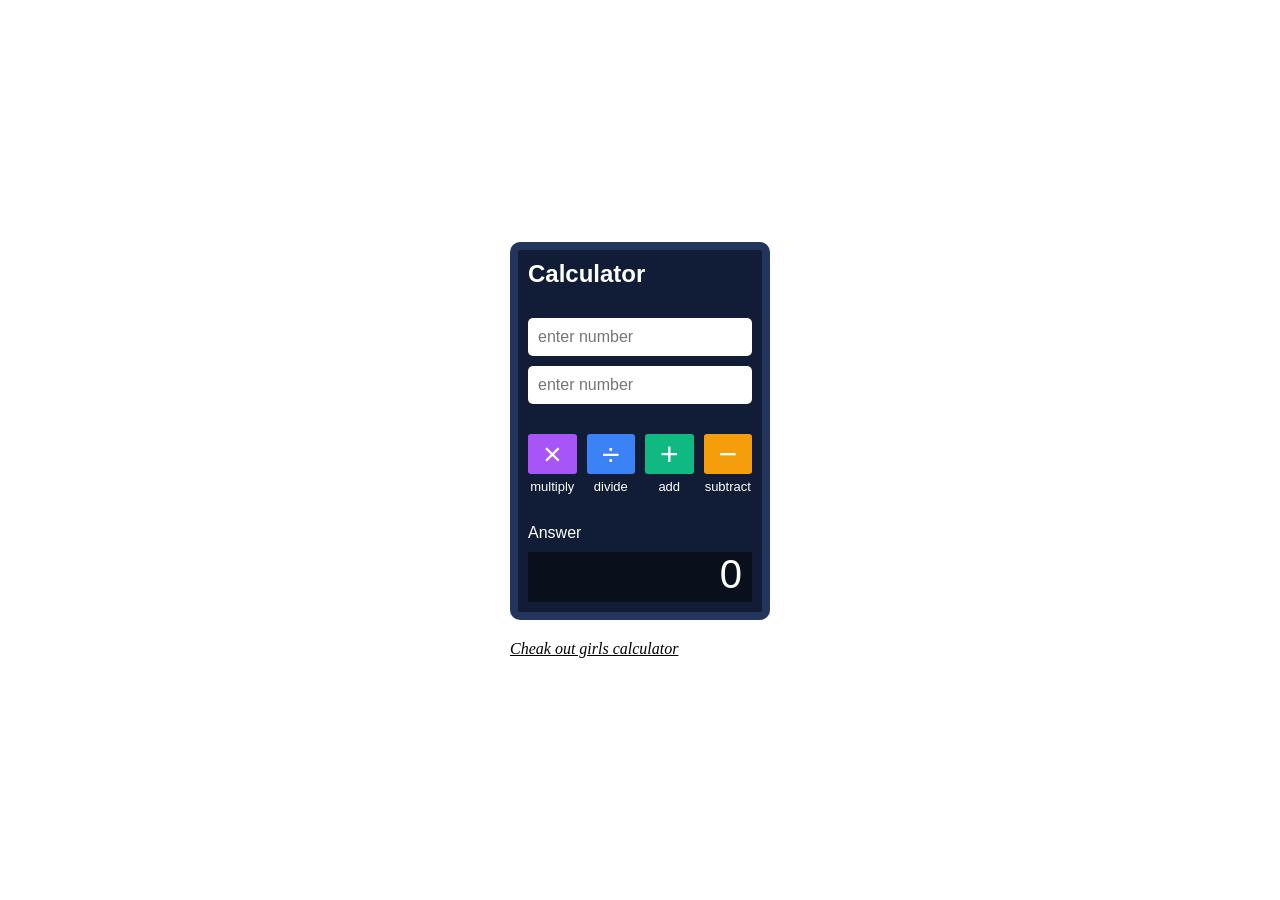
<file: index.html>
<!DOCTYPE html>
<html lang="en">
<head>
    <meta charset="UTF-8">
    <meta name="viewport" content="width=device-width, initial-scale=1.0">
    <title>Simple Calculator</title>
    <link rel="stylesheet" href="style.css">
    <script src="script.js" defer></script>
</head>
<body>
    <main>
        <section class="container">
            <h1>Calculator</h1>

            <!-- WHERE TO INPUT NUMBER -->

            <section class="cal__input-section">
                <input class="cal__input" id="firstnum" type="number" placeholder="enter number">
                <input class="cal__input" id="secondnum" type="number" placeholder="enter number">
            </section>

            <!-- CALCULATOR BUTTONS -->

            <section class="cal__btn-section">
                <div class="btn__rapper">
                    <button class="btn btn__multiply" id="multiply">×</button>
                    <p class="btn__description">multiply</p>
                </div>
                <div class="btn__rapper">
                    <button class="btn btn__divide" id="divide">÷</button>
                    <p class="btn__description">divide</p>
                </div>
                <div class="btn__rapper">
                    <button class="btn btn__add" id="add">+</button>
                    <p class="btn__description">add</p>
                </div>
                <div class="btn__rapper">
                    <button class="btn btn__subtract" id="subtract">−</button>
                    <p class="btn__description">subtract</p>
                </div>
            </section>

            <!-- YOUR ANSWER -->

            <div class="answer__rapper">
                <p >Answer</p>
                <div class="display__answer" id="show">0</div>
            </div>
        </section>

        <a href="./index2.html">Cheak out girls calculator </a>
        
    </main>
</body>
</html>
</file>
<file: style.css>
/* GENERAL RESET */
*
{
    margin: 0;
    padding: 0;
    box-sizing: border-box;
}

html
{
    font-size: 62.5%;
}

:root
{
    --bg-answer: #0A0F1C;
    --bg: #111d36;
    --Border-glow: #23355c;
    --text-color:#fff;

    /* BTN COLORS */
    --Multiply: #A855F7;
    --Divide: #3B82F6;
    --Add: #10B981;
    --Subtract: #F59E0B;
}

/* GENERAL STYLING */

body
{
    font-size: 1.6rem;
    display: grid;
    place-content: center;
    min-height: 100vh;
}

a
{
    color: black;
    font-style: italic;
}

.container
{
    width: 26rem;
    background-color:var(--bg);
    display: grid;
    gap: 3rem;
    color: var(--text-color);
    padding: 1rem;
    border-radius: 1rem;
    border: .8rem solid var(--Border-glow);
    font-family: Arial, Helvetica, sans-serif;
    margin-bottom: 2rem;
    
}

.cal__input-section
{
    display: grid;
    gap: 1rem;
}

.cal__input
{
    width: 100%;
    padding: 1rem;
    border-radius: .5rem;
    border: none;
    outline: none;
    font-size: 1.6rem;
}

.cal__btn-section
{
    display: grid;
    gap: 1rem;
    grid-template-columns: repeat(4, 1fr);
    text-align: center;
}

.btn
{
    width: 100%;
    height: 4rem;
    border-radius: .3rem;
    font-size: 3.2rem;
    border: none;
    color: var(--text-color);
    transition: all 0.2s ease;
    cursor: pointer;
}

.btn:hover
{
    filter: brightness(120%);
    transform: translateY(-2px);
}

.btn:active
{
    filter: brightness(150%);
    transform: scale(0.95);
}

.btn__multiply
{
    background-color: var(--Multiply);
}

.btn__divide
{
    background-color: var(--Divide);
}
.btn__add
{
    background-color: var(--Add);
}
.btn__subtract
{
    background-color: var(--Subtract);
}

.btn__description
{
    font-size: 1.3rem;
    margin-top: .5rem;
}

.answer__rapper
{
    display: grid;
    gap: 1rem;
}

.display__answer
{
    background-color: var(--bg-answer);
    height: 5rem;
    color: var(--text-color);
    font-size: 4rem;
    text-align: right;
    padding-right: 1rem;
    overflow: hidden;
}
</file>
